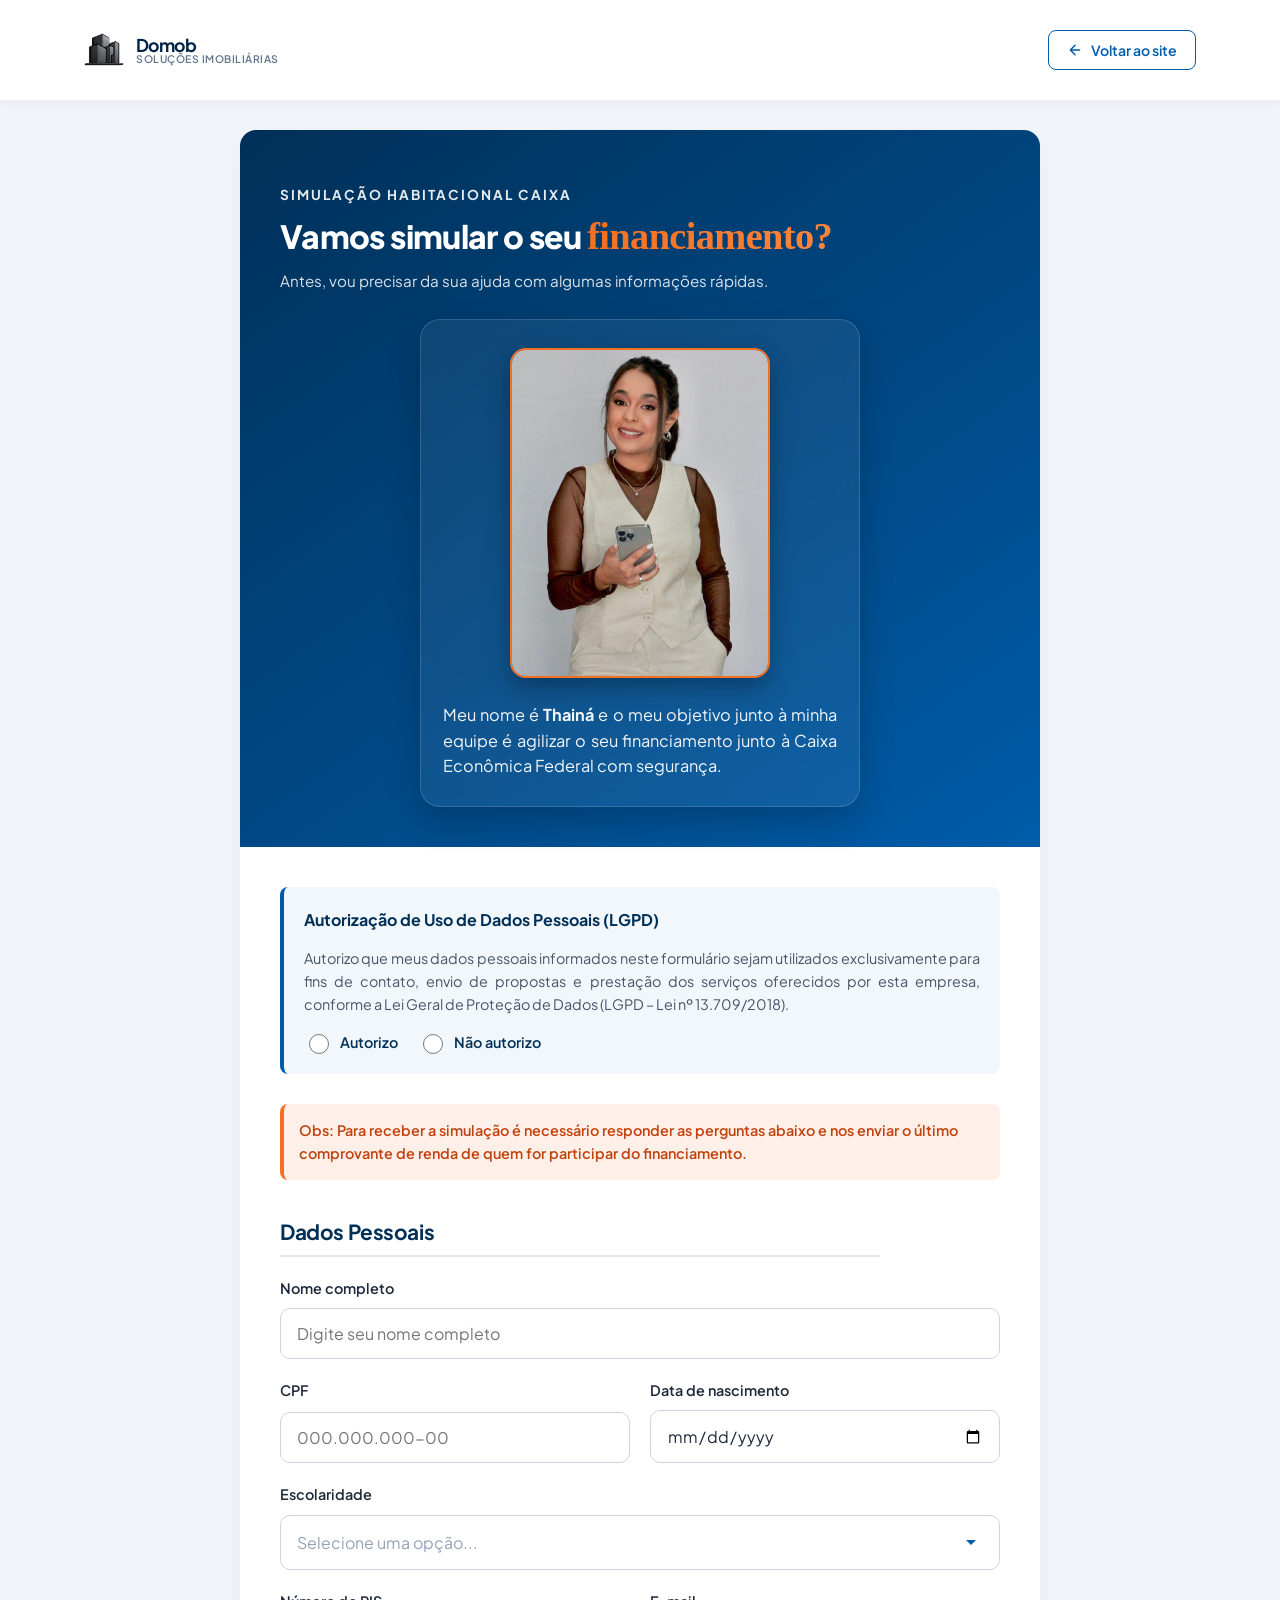
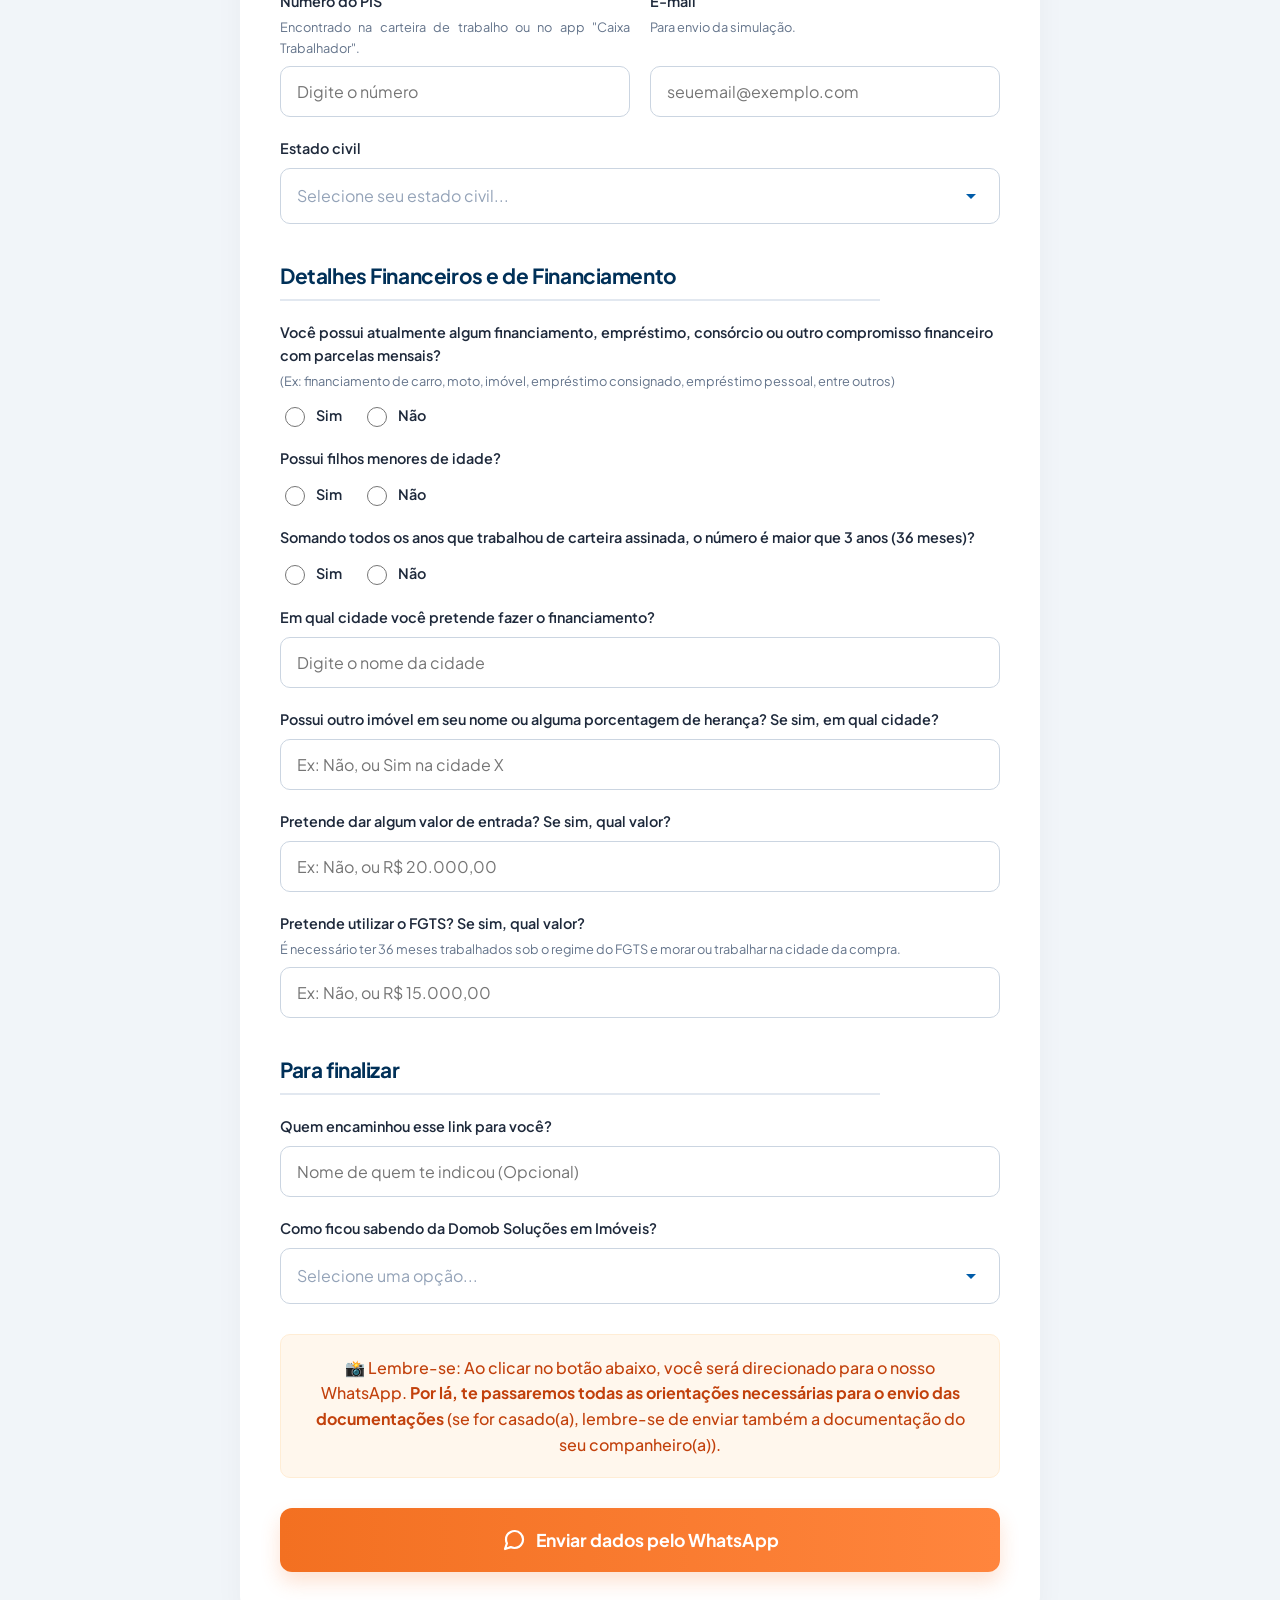
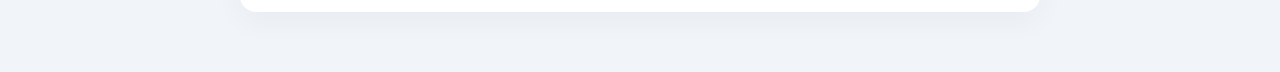
<file: TesteSiteDomob/PaginaSimulacao/simulacao.html>
<!doctype html>
<html lang="pt-BR">

<head>
    <meta charset="UTF-8" />
    <meta name="viewport" content="width=device-width, initial-scale=1.0" />
    <meta name="description" content="Formulário de Simulação - Domob Soluções Imobiliárias." />
    <title>Simulação de Financiamento | Domob</title>

    <!-- Ícone da Aba (Favicon) -->
    <link rel="icon" type="image/png" href="../imagens/LogoSemMouse.png?v=3" />
    <link rel="shortcut icon" type="image/png" href="../imagens/LogoSemMouse.png?v=3" />
    <link rel="apple-touch-icon" href="../imagens/LogoSemMouse.png?v=3" />

    <!-- Fontes do Google -->
    <link rel="preconnect" href="https://fonts.googleapis.com">
    <link rel="preconnect" href="https://fonts.gstatic.com" crossorigin>
    <link href="https://fonts.googleapis.com/css2?family=Plus+Jakarta+Sans:wght@300;400;500;600;700;800&display=swap"
        rel="stylesheet">

    <!-- CSS (style2.css volta uma pasta, simulacao.css fica na mesma) -->
    <link rel="stylesheet" href="../style2.css" />
    <link rel="stylesheet" href="./simulacao.css" />
</head>

<body>
    <!-- Barra de Progresso do Scroll -->
    <div class="progresso-rolagem" aria-hidden="true"></div>

    <!-- Cabeçalho -->
    <header class="cabecalho-site">
        <div class="conteiner navegacao">
            <a href="../index.html" class="marca" aria-label="Voltar para a página inicial">
                <div class="area-logo">
                    <div class="logo-wrapper">
                        <!-- Imagens voltam uma pasta -->
                        <img src="../imagens/LogoSemMouse.png" class="logo-imagem logo-sem-mouse" alt="Logo Domob">
                        <img src="../imagens/LogoComMouse.png" class="logo-imagem logo-com-mouse"
                            alt="Logo Domob Ativa">
                    </div>
                    <span class="texto-logo">Domob <small>Soluções Imobiliárias</small></span>
                </div>
            </a>

            <!-- Navegação Garantida no Mobile -->
            <nav class="links-navegacao-simulacao">
                <a href="../index.html" class="botao-destaque-nav">
                    <svg width="16" height="16" viewBox="0 0 24 24" fill="none" stroke="currentColor" stroke-width="2.2"
                        stroke-linecap="round" stroke-linejoin="round">
                        <path d="M19 12H5M12 19l-7-7 7-7" />
                    </svg>
                    <span>Voltar ao site</span>
                </a>
            </nav>
        </div>
    </header>

    <main>
        <section class="secao-formulario">
            <div class="conteiner">
                <div class="conteiner-formulario">

                    <!-- Topo do Formulário Reorganizado -->
                    <div class="cabecalho-form">
                        <p class="subtitulo-form">Simulação Habitacional Caixa</p>
                        <h1>Vamos simular o seu <span>financiamento?</span></h1>
                        <p class="aviso-rapido">Antes, vou precisar da sua ajuda com algumas informações rápidas.</p>

                        <!-- Perfil da Atendente -->
                        <div class="perfil-destaque">
                            <div class="moldura-foto">
                                <!-- Imagem volta uma pasta -->
                                <img src="../imagens/ThainaFormulario.jpeg" alt="Thainá - Domob Imóveis"
                                    class="foto-thaina">
                            </div>

                            <p class="mensagem-apresentacao-nova">
                                Meu nome é <strong>Thainá</strong> e o meu objetivo junto à minha equipe é agilizar o
                                seu financiamento junto à Caixa Econômica Federal com segurança.
                            </p>
                        </div>
                    </div>

                    <form id="form-simulacao" class="corpo-form" autocomplete="off">

                        <!-- Autorização LGPD -->
                        <div class="alerta-lgpd">
                            <strong>Autorização de Uso de Dados Pessoais (LGPD)</strong>
                            <p>Autorizo que meus dados pessoais informados neste formulário sejam utilizados
                                exclusivamente para fins de contato, envio de propostas e prestação dos serviços
                                oferecidos por esta empresa, conforme a Lei Geral de Proteção de Dados (LGPD – Lei nº
                                13.709/2018).</p>

                            <div class="grupo-radio">
                                <label>
                                    <input type="radio" name="lgpd" value="Autorizo" required>
                                    Autorizo
                                </label>
                                <label>
                                    <input type="radio" name="lgpd" value="Nao Autorizo">
                                    Não autorizo
                                </label>
                            </div>
                        </div>

                        <div class="obs-importante">
                            Obs: Para receber a simulação é necessário responder as perguntas abaixo e nos enviar o
                            último comprovante de renda de quem for participar do financiamento.
                        </div>

                        <h2 class="titulo-sessao">Dados Pessoais</h2>

                        <div class="grade-campos">
                            <div class="campo-form campo-largo">
                                <label for="nome">Nome completo</label>
                                <input type="text" id="nome" name="nome" required placeholder="Digite seu nome completo"
                                    autocomplete="off">
                            </div>

                            <div class="campo-form">
                                <label for="cpf">CPF</label>
                                <input type="text" id="cpf" name="cpf" required placeholder="000.000.000-00"
                                    autocomplete="off">
                            </div>

                            <div class="campo-form">
                                <label for="nascimento">Data de nascimento</label>
                                <input type="date" id="nascimento" name="nascimento" required autocomplete="off">
                            </div>

                            <div class="campo-form campo-largo">
                                <label for="escolaridade">Escolaridade</label>
                                <select id="escolaridade" name="escolaridade" required autocomplete="off">
                                    <option value="" disabled selected>Selecione uma opção...</option>
                                    <option value="Até 4ª série incompleta do ensino fundamental">Até 4ª série
                                        incompleta do ensino fundamental</option>
                                    <option value="Com 4ª série completa do ensino fundamental">Com 4ª série completa do
                                        ensino fundamental</option>
                                    <option value="Da 5ª a 8ª série incompleta do ensino fundamental">Da 5ª a 8ª série
                                        incompleta do ensino fundamental</option>
                                    <option value="Ensino fundamental completo">Ensino fundamental completo</option>
                                    <option value="Ensino médio incompleto">Ensino médio incompleto</option>
                                    <option value="Ensino médio completo">Ensino médio completo</option>
                                    <option value="Superior incompleto">Superior incompleto</option>
                                    <option value="Superior completo">Superior completo</option>
                                    <option value="Especialização/Pós Graduação">Especialização/Pós Graduação</option>
                                    <option value="Mestrado">Mestrado</option>
                                    <option value="Doutorado">Doutorado</option>
                                </select>
                            </div>

                            <div class="campo-form">
                                <label for="pis">Número do PIS</label>
                                <p class="dica-campo">Encontrado na carteira de trabalho ou no app "Caixa Trabalhador".
                                </p>
                                <input type="text" id="pis" name="pis" required placeholder="Digite o número"
                                    autocomplete="off">
                            </div>

                            <div class="campo-form">
                                <label for="email">E-mail</label>
                                <p class="dica-campo">Para envio da simulação.</p>
                                <input type="email" id="email" name="email" required placeholder="seuemail@exemplo.com"
                                    autocomplete="off">
                            </div>

                            <div class="campo-form campo-largo">
                                <label for="estado_civil">Estado civil</label>
                                <select id="estado_civil" name="estado_civil" required onchange="verificarCompanheiro()"
                                    autocomplete="off">
                                    <option value="" disabled selected>Selecione seu estado civil...</option>
                                    <option value="solteiro(a)">Solteiro(a)</option>
                                    <option value="casado(a)">Casado(a)</option>
                                    <option value="união estável">União estável</option>
                                    <option value="divorciado(a)">Divorciado(a)</option>
                                    <option value="viúvo(a)">Viúvo(a)</option>
                                </select>
                            </div>
                        </div>

                        <!-- Sessão Oculta do Companheiro -->
                        <div id="sessao-companheiro">
                            <h2 class="titulo-sessao titulo-sem-margem">Dados do Companheiro(a)</h2>
                            <div class="grade-campos">
                                <div class="campo-form">
                                    <label for="cpf_comp">CPF do companheiro(a)</label>
                                    <input type="text" id="cpf_comp" name="cpf_comp" placeholder="000.000.000-00"
                                        autocomplete="off">
                                </div>

                                <div class="campo-form">
                                    <label for="nascimento_comp">Data de nascimento</label>
                                    <input type="date" id="nascimento_comp" name="nascimento_comp" autocomplete="off">
                                </div>

                                <div class="campo-form campo-largo">
                                    <label for="email_comp">E-mail do companheiro(a)</label>
                                    <input type="email" id="email_comp" name="email_comp"
                                        placeholder="email@exemplo.com" autocomplete="off">
                                </div>

                                <div class="campo-form campo-largo">
                                    <label for="escolaridade_comp">Escolaridade do companheiro(a)</label>
                                    <select id="escolaridade_comp" name="escolaridade_comp" autocomplete="off">
                                        <option value="" disabled selected>Selecione uma opção...</option>
                                        <option value="Até 4ª série incompleta do ensino fundamental">Até 4ª série
                                            incompleta do ensino fundamental</option>
                                        <option value="Com 4ª série completa do ensino fundamental">Com 4ª série
                                            completa do ensino fundamental</option>
                                        <option value="Da 5ª a 8ª série incompleta do ensino fundamental">Da 5ª a 8ª
                                            série incompleta do ensino fundamental</option>
                                        <option value="Ensino fundamental completo">Ensino fundamental completo</option>
                                        <option value="Ensino médio incompleto">Ensino médio incompleto</option>
                                        <option value="Ensino médio completo">Ensino médio completo</option>
                                        <option value="Superior incompleto">Superior incompleto</option>
                                        <option value="Superior completo">Superior completo</option>
                                        <option value="Especialização/Pós Graduação">Especialização/Pós Graduação
                                        </option>
                                        <option value="Mestrado">Mestrado</option>
                                        <option value="Doutorado">Doutorado</option>
                                    </select>
                                </div>

                                <div class="campo-form campo-largo">
                                    <label for="pis_comp">Número do PIS do companheiro(a)</label>
                                    <p class="dica-campo">Encontrado na carteira de trabalho ou no app "Caixa
                                        Trabalhador".</p>
                                    <input type="text" id="pis_comp" name="pis_comp" placeholder="Digite o número"
                                        autocomplete="off">
                                </div>
                            </div>
                        </div>

                        <h2 class="titulo-sessao">Detalhes Financeiros e de Financiamento</h2>
                        <div class="grade-campos">

                            <div class="campo-form campo-largo">
                                <label>Você possui atualmente algum financiamento, empréstimo, consórcio ou outro
                                    compromisso financeiro com parcelas mensais?</label>
                                <p class="dica-campo">(Ex: financiamento de carro, moto, imóvel, empréstimo consignado,
                                    empréstimo pessoal, entre outros)</p>
                                <div class="grupo-radio espaco-radio">
                                    <label><input type="radio" name="possui_emprestimo" value="Sim" required>
                                        Sim</label>
                                    <label><input type="radio" name="possui_emprestimo" value="Não"> Não</label>
                                </div>
                            </div>

                            <div class="campo-form campo-largo">
                                <label>Possui filhos menores de idade?</label>
                                <div class="grupo-radio espaco-radio">
                                    <label><input type="radio" name="filhos" value="Sim" required> Sim</label>
                                    <label><input type="radio" name="filhos" value="Não"> Não</label>
                                </div>
                            </div>

                            <div class="campo-form campo-largo">
                                <label>Somando todos os anos que trabalhou de carteira assinada, o número é maior que 3
                                    anos (36 meses)?</label>
                                <div class="grupo-radio espaco-radio">
                                    <label><input type="radio" name="tempo_trabalho" value="Sim" required> Sim</label>
                                    <label><input type="radio" name="tempo_trabalho" value="Não"> Não</label>
                                </div>
                            </div>

                            <div class="campo-form campo-largo">
                                <label for="cidade">Em qual cidade você pretende fazer o financiamento?</label>
                                <input type="text" id="cidade" name="cidade" required
                                    placeholder="Digite o nome da cidade" autocomplete="off">
                            </div>

                            <div class="campo-form campo-largo">
                                <label for="outro_imovel">Possui outro imóvel em seu nome ou alguma porcentagem de
                                    herança? Se sim, em qual cidade?</label>
                                <input type="text" id="outro_imovel" name="outro_imovel" required
                                    placeholder="Ex: Não, ou Sim na cidade X" autocomplete="off">
                            </div>

                            <div class="campo-form campo-largo">
                                <label for="entrada">Pretende dar algum valor de entrada? Se sim, qual valor?</label>
                                <input type="text" id="entrada" name="entrada" required
                                    placeholder="Ex: Não, ou R$ 20.000,00" autocomplete="off">
                            </div>

                            <div class="campo-form campo-largo">
                                <label for="fgts">Pretende utilizar o FGTS? Se sim, qual valor?</label>
                                <p class="dica-campo">É necessário ter 36 meses trabalhados sob o regime do FGTS e morar
                                    ou trabalhar na cidade da compra.</p>
                                <input type="text" id="fgts" name="fgts" required placeholder="Ex: Não, ou R$ 15.000,00"
                                    autocomplete="off">
                            </div>
                        </div>

                        <h2 class="titulo-sessao">Para finalizar</h2>
                        <div class="grade-campos">
                            <div class="campo-form campo-largo">
                                <label for="encaminhou">Quem encaminhou esse link para você?</label>
                                <input type="text" id="encaminhou" name="encaminhou"
                                    placeholder="Nome de quem te indicou (Opcional)" autocomplete="off">
                            </div>

                            <div class="campo-form campo-largo">
                                <label for="como_conheceu">Como ficou sabendo da Domob Soluções em Imóveis?</label>
                                <select id="como_conheceu" name="como_conheceu" required autocomplete="off">
                                    <option value="" disabled selected>Selecione uma opção...</option>
                                    <option value="Pelo site da Domob">Pelo Site da Domob</option>
                                    <option value="Redes Sociais">Redes Sociais (Instagram, Facebook)</option>
                                    <option value="Corretor de Imóveis">Corretor de Imóveis</option>
                                    <option value="Arquiteto/Engenheiro">Arquiteto/Engenheiro</option>
                                    <option value="Amigos">Amigos/Indicação</option>
                                    <option value="Outro">Outro</option>
                                </select>
                            </div>
                        </div>

                        <div class="area-aviso">
                            📸 Lembre-se: Ao clicar no botão abaixo, você será direcionado para o nosso WhatsApp.
                            <strong>Por lá, te passaremos todas as orientações necessárias para o envio das
                                documentações</strong> (se for casado(a), lembre-se de enviar também a documentação do
                            seu companheiro(a)).
                        </div>

                        <button type="submit" class="botao botao-primario pulso-animado botao-enviar-zap">
                            <svg width="24" height="24" viewBox="0 0 24 24" fill="none" stroke="currentColor"
                                stroke-width="2.2" stroke-linecap="round" stroke-linejoin="round">
                                <path
                                    d="M21 11.5a8.38 8.38 0 0 1-.9 3.8 8.5 8.5 0 0 1-7.6 4.7 8.38 8.38 0 0 1-3.8-.9L3 21l1.9-5.7a8.38 8.38 0 0 1-.9-3.8 8.5 8.5 0 0 1 4.7-7.6 8.38 8.38 0 0 1 3.8-.9h.5a8.48 8.48 0 0 1 8 8v.5z" />
                            </svg>
                            Enviar dados pelo WhatsApp
                        </button>
                    </form>
                </div>
            </div>
        </section>
    </main>

    <!-- Script Externo (simulacao.js fica na mesma pasta) -->
    <script src="./simulacao.js"></script>
</body>

</html>
</file>
<file: TesteSiteDomob/style2.css>
/* Paleta de Cores de Alta Fidelidade */
:root {
    --azul-caixa: #005CA9;
    --azul-profundo: #003058;
    --laranja-caixa: #F37021;
    --laranja-brilhante: #FF853D;
    --cinza-marca: #2A2C2E;
    --cinza-medio: #64748B;
    --cinza-claro: #F1F5F9;

    --texto-principal: #1E293B;
    --texto-suave: #475569;
    --branco-puro: #FFFFFF;
    --linha-divisoria: #E2E8F0;

    --gradiente-fundo: linear-gradient(135deg, #F8FAFC 0%, #FFFFFF 100%);
    --gradiente-jornada: linear-gradient(145deg, var(--azul-profundo) 0%, var(--azul-caixa) 100%);
    --gradiente-laranja: linear-gradient(90deg, var(--laranja-caixa) 0%, var(--laranja-brilhante) 100%);
    --gradiente-laranja-hover: linear-gradient(90deg, #D8560F 0%, var(--laranja-caixa) 100%);

    --borda-raio: 16px;
    --sombra-cartao: 0 10px 30px rgba(15, 23, 42, 0.04);
    --sombra-cartao-hover: 0 20px 40px rgba(15, 23, 42, 0.08);
    --transicao-suave: all 0.4s cubic-bezier(0.25, 1, 0.5, 1);
}

* {
    box-sizing: border-box;
}

html {
    scroll-behavior: smooth;
}

body {
    margin: 0;
    overflow-x: hidden;
    color: var(--texto-principal);
    font-family: 'Plus Jakarta Sans', sans-serif;
    line-height: 1.6;
    background-color: var(--branco-puro);
}

a {
    color: inherit;
    text-decoration: none;
}

button {
    font: inherit;
}

.conteiner {
    width: 100%;
    max-width: 1160px;
    margin: 0 auto;
    padding: 0 24px;
}

p {
    text-align: justify;
}

h1,
h2,
h3,
h4,
h5,
h6 {
    text-align: left !important;
}


h1,
h2,
h3 {
    margin-top: 0;
}

h1,
h2,
h3 {
    letter-spacing: -0.02em;
    line-height: 1.2;
}

/* Barra de Progresso de Leitura */
.progresso-rolagem {
    position: fixed;
    top: 0;
    left: 0;
    z-index: 1001;
    width: var(--progress, 0%);
    height: 4px;
    background: var(--gradiente-laranja);
    box-shadow: 0 0 10px rgba(243, 112, 33, 0.5);
    opacity: 0;
    transition: opacity 0.2s ease;
}

/* --- Cabeçalho --- */
.cabecalho-site {
    position: sticky;
    top: 0;
    z-index: 20;
    background: rgba(255, 255, 255, 0.85);
    backdrop-filter: blur(16px);
    border-bottom: 1px solid rgba(226, 232, 240, 0.5);
    transition: var(--transicao-suave);
}

.cabecalho-site.rolado {
    background: rgba(255, 255, 255, 0.98);
    box-shadow: 0 4px 20px rgba(0, 0, 0, 0.05);
}

.navegacao {
    min-height: 100px;
    display: flex;
    align-items: center;
    justify-content: space-between;
    transition: var(--transicao-suave);
}

.cabecalho-site.rolado .navegacao {
    min-height: 75px;
}

/* Logo Dinâmica */
.area-logo {
    display: flex;
    align-items: center;
    gap: 12px;
}

.logo-wrapper {
    position: relative;
    width: 36px;
    height: 36px;
    display: inline-block;
    flex-shrink: 0;
    transition: var(--transicao-suave);
}

.cabecalho-site.rolado .logo-wrapper {
    width: 30px;
    height: 30px;
}

.logo-imagem {
    position: absolute;
    top: 0;
    left: 0;
    width: 100%;
    height: 100%;
    object-fit: contain;
    transition: var(--transicao-suave);
}

.logo-com-mouse {
    opacity: 0;
    transform: scale(0.9) rotate(-5deg);
}

.marca:hover .logo-sem-mouse {
    opacity: 0;
    transform: scale(0.9) rotate(5deg);
}

.marca:hover .logo-com-mouse {
    opacity: 1;
    transform: scale(1.05) rotate(0deg);
}

.texto-logo {
    font-weight: 800;
    font-size: 1.5rem;
    color: var(--azul-profundo);
    letter-spacing: -0.03em;
    transition: var(--transicao-suave);
}

.cabecalho-site.rolado .texto-logo {
    font-size: 1.3rem;
}

.texto-logo small {
    display: block;
    font-size: 0.58rem;
    color: var(--cinza-medio);
    letter-spacing: 0.08em;
    text-transform: uppercase;
    margin-top: -3px;
    white-space: nowrap;
}

/* Estrutura Centralizada do Menu - Otimizada para 1160px */
.links-navegacao {
    display: flex;
    align-items: center;
    justify-content: space-between;
    flex: 1;
    margin-left: 30px;
    gap: 20px;
}

.links-centro {
    display: flex;
    align-items: center;
    gap: 12px;
}

.link-menu {
    color: var(--texto-suave);
    font-weight: 600;
    font-size: 0.95rem;
    padding: 8px 12px;
    border-radius: 8px;
    transition: var(--transicao-suave);
    white-space: nowrap;
}

.link-menu:hover {
    color: var(--azul-caixa);
    background: rgba(0, 92, 169, 0.05);
}

/* Grupo Direito (Redes Sociais + WhatsApp) */
.grupo-direito {
    display: flex;
    align-items: center;
    gap: 16px;
}

.redes-sociais-topo {
    display: flex;
    align-items: center;
    gap: 8px;
}

.redes-sociais-topo a {
    display: flex;
    align-items: center;
    justify-content: center;
    width: 36px;
    height: 36px;
    border-radius: 50%;
    background: rgba(0, 92, 169, 0.06);
    color: var(--azul-caixa);
    transition: var(--transicao-suave);
}

.redes-sociais-topo a:hover {
    background: var(--azul-caixa);
    color: var(--branco-puro);
    transform: translateY(-2px);
}

.botao-destaque-nav {
    display: inline-flex;
    align-items: center;
    justify-content: center;
    gap: 8px;
    padding: 10px 18px;
    color: var(--azul-caixa);
    border: 2px solid var(--azul-caixa);
    border-radius: 10px;
    font-weight: 700;
    font-size: 0.9rem;
    transition: var(--transicao-suave);
    white-space: nowrap;
}

.botao-destaque-nav:hover {
    background: var(--azul-caixa);
    color: var(--branco-puro);
    box-shadow: 0 8px 20px rgba(0, 92, 169, 0.2);
    transform: translateY(-2px);
}

.divisor-mobile {
    display: none !important;
}

.alternar-menu {
    display: none;
}

/* --- Destaque Principal (Hero) --- */
.destaque-principal {
    position: relative;
    /* REDUZIDO AINDA MAIS O ESPAÇAMENTO DO TOPO PARA 15px: */
    padding: 15px 0 90px;
    background: var(--gradiente-fundo);
    overflow: hidden;
}

.ambiente-destaque {
    position: absolute;
    inset: 0;
    pointer-events: none;
}

.esfera-ambiente {
    position: absolute;
    border-radius: 50%;
    filter: blur(60px);
    opacity: 0.4;
    will-change: transform;
}

.esfera-ambiente.um {
    top: -10%;
    right: -5%;
    width: 400px;
    height: 400px;
    background: rgba(0, 92, 169, 0.15);
}

.esfera-ambiente.dois {
    bottom: -15%;
    left: -10%;
    width: 350px;
    height: 350px;
    background: rgba(243, 112, 33, 0.1);
}

.grade-destaque {
    position: relative;
    display: grid;
    grid-template-columns: 1.1fr 0.9fr;
    align-items: center;
    gap: 50px;
}

p.etiqueta-topo {
    text-align: left !important;
}

.etiqueta-topo {
    display: inline-flex;
    align-items: center;
    gap: 12px;
    margin-bottom: 20px;
    color: var(--azul-caixa);
    font-weight: 800;
    font-size: 0.85rem;
    text-transform: uppercase;
    letter-spacing: 0.15em;
}

.etiqueta-topo::before {
    content: "";
    width: 30px;
    height: 3px;
    background: var(--gradiente-laranja);
    border-radius: 2px;
}

.etiqueta-topo.clara {
    color: rgba(255, 255, 255, 0.9);
}

h1 {
    color: var(--azul-profundo);
    font-size: clamp(2.5rem, 4.5vw, 3.8rem);
    font-weight: 800;
    margin-bottom: 24px;
}

h1 span {
    background: var(--gradiente-laranja);
    -webkit-background-clip: text;
    background-clip: text;
    -webkit-text-fill-color: transparent;
    font-family: 'Dancing Script', cursive;
    font-size: 1.2em;
    font-weight: 700;
    padding-right: 5px;
}

.texto-destaque p {
    color: var(--texto-suave);
    font-size: 1.15rem;
    max-width: 500px;
    margin-bottom: 40px;
}

/* Botões Globais */
.acoes-destaque {
    display: flex;
    flex-wrap: wrap;
    gap: 16px;
}

.botao {
    display: inline-flex;
    align-items: center;
    justify-content: center;
    gap: 10px;
    min-height: 56px;
    padding: 0 32px;
    border-radius: 12px;
    font-weight: 700;
    font-size: 1rem;
    transition: var(--transicao-suave);
    border: none;
    cursor: pointer;
}

.botao-primario {
    background: var(--gradiente-laranja);
    color: var(--branco-puro);
    box-shadow: 0 10px 20px rgba(243, 112, 33, 0.2);
}

.botao-primario:hover {
    background: var(--gradiente-laranja-hover);
    transform: translateY(-4px);
    box-shadow: 0 15px 25px rgba(243, 112, 33, 0.35);
}

.botao-secundario {
    background: var(--branco-puro);
    color: var(--azul-profundo);
    border: 1px solid var(--linha-divisoria);
}

.botao-secundario:hover {
    border-color: var(--azul-caixa);
    transform: translateY(-4px);
    box-shadow: var(--sombra-cartao);
}

.linha-confianca {
    display: flex;
    align-items: center;
    gap: 10px;
    margin-top: 30px;
    font-weight: 600;
    font-size: 0.9rem;
    color: var(--texto-suave);
}

.linha-confianca svg {
    color: var(--laranja-caixa);
}

/* Imagens e Flutuantes */
.englobador-imagem-destaque {
    position: relative;
    width: 100%;
}

.imagem-destaque {
    position: relative;
    width: 100%;
    aspect-ratio: 4/4.5;
}

.foto-destaque {
    position: absolute;
    inset: 0;
    border-radius: var(--borda-raio);
    background: linear-gradient(rgba(0, 48, 88, 0.1), rgba(0, 48, 88, 0.5)), url("../imagens/ImagemBanner.jpeg") center/cover no-repeat;
    box-shadow: 0 25px 50px rgba(0, 48, 88, 0.15);
    display: flex;
    align-items: flex-end;
    padding: 24px;
}

.rotulo-foto {
    background: rgba(255, 255, 255, 0.9);
    color: var(--azul-profundo);
    padding: 8px 16px;
    border-radius: 8px;
    font-weight: 700;
    font-size: 0.8rem;
    text-transform: uppercase;
}

@keyframes flutuar {
    0% {
        transform: translateY(0);
    }

    50% {
        transform: translateY(-12px);
    }

    100% {
        transform: translateY(0);
    }
}

.cartao-flutuante {
    animation: flutuar 5s ease-in-out infinite;
}

.nota-destaque {
    position: absolute;
    bottom: -30px;
    left: -30px;
    display: flex;
    align-items: center;
    gap: 16px;
    padding: 24px;
    background: var(--branco-puro);
    border-radius: 14px;
    box-shadow: var(--sombra-cartao-hover);
    border-left: 5px solid var(--azul-caixa);
}

.icone-nota {
    display: flex;
    align-items: center;
    justify-content: center;
    width: 48px;
    height: 48px;
    background: var(--azul-caixa);
    color: var(--branco-puro);
    border-radius: 50%;
    flex-shrink: 0;
}

.textos-nota {
    display: flex;
    flex-direction: column;
}

.nota-destaque strong {
    color: var(--azul-profundo);
    font-size: 1rem;
    line-height: 1.3;
}

.nota-destaque span {
    color: var(--texto-suave);
    font-size: 0.85rem;
    line-height: 1.3;
}

/* --- Pilares (Sem animação e formato mais plano) --- */
.secao-solucoes {
    padding: 100px 0;
    background: var(--cinza-claro);
    position: relative;
}

.topo-secao {
    display: flex;
    align-items: flex-end;
    justify-content: space-between;
    gap: 40px;
    margin-bottom: 60px;
}

h2 {
    font-size: clamp(2rem, 4vw, 3rem);
    color: var(--azul-profundo);
    max-width: 600px;
}

.introducao-secao {
    max-width: 420px;
    color: var(--texto-suave);
    font-size: 1.1rem;
}

.grade-pilares {
    display: grid;
    grid-template-columns: repeat(4, 1fr);
    gap: 32px;
}

.item-pilar {
    display: flex;
    flex-direction: column;
    gap: 16px;
}

.icone-pilar {
    display: inline-flex;
    align-items: center;
    justify-content: center;
    width: 50px;
    height: 50px;
    background: rgba(0, 92, 169, 0.08);
    color: var(--azul-caixa);
    border-radius: 12px;
}

.item-pilar h3 {
    font-size: 1.25rem;
    color: var(--azul-profundo);
    margin-bottom: 8px;
}

.item-pilar p {
    color: var(--texto-suave);
    font-size: 0.95rem;
}

/* --- Jornada --- */
.secao-jornada {
    padding: 120px 0;
    background: var(--gradiente-jornada);
    color: var(--branco-puro);
}

.secao-jornada h2 {
    color: var(--branco-puro);
}

.secao-jornada p {
    color: rgba(255, 255, 255, 0.8);
}

.grade-jornada {
    display: grid;
    grid-template-columns: 1fr 1.1fr;
    align-items: center;
    gap: 80px;
}

.englobador-foto-jornada {
    position: relative;
    width: 100%;
    aspect-ratio: 4/5;
}

.foto-jornada {
    background-image: url('../imagens/ThainaPensando.jpeg');
    background-size: cover;
    background-position: center;
    border-radius: 16px;
    width: 100%;
    min-height: 400px;
}

.foto-jornada img {
    width: 100%;
    height: 100%;
    object-fit: cover;
    border-radius: 16px;
    display: block;
}

.selo-jornada {
    position: absolute;
    right: 0;
    bottom: 50px;
    background: var(--branco-puro);
    color: var(--texto-suave);
    padding: 24px;
    border-radius: 14px;
    width: 220px;
    box-shadow: 0 20px 40px rgba(0, 0, 0, 0.4);
    border-left: 5px solid var(--laranja-caixa);
}

.selo-jornada b {
    display: block;
    font-size: 1.2rem;
    color: var(--azul-profundo);
    margin-bottom: 5px;
}

.passos {
    margin-top: 50px;
    display: flex;
    flex-direction: column;
    gap: 30px;
}

.passo {
    display: grid;
    grid-template-columns: 55px 1fr;
    gap: 24px;
    position: relative;
}

.passo:not(:last-child)::after {
    content: "";
    position: absolute;
    top: 55px;
    left: 27px;
    width: 2px;
    height: calc(100% - 25px);
    background: rgba(255, 255, 255, 0.2);
}

.numero-passo {
    display: flex;
    align-items: center;
    justify-content: center;
    width: 55px;
    height: 55px;
    border-radius: 50%;
    background: rgba(255, 255, 255, 0.1);
    color: var(--laranja-caixa);
    font-size: 1.1rem;
    font-weight: 800;
    border: 2px solid rgba(255, 255, 255, 0.2);
    transition: var(--transicao-suave);
}

.passo:hover .numero-passo {
    background: var(--gradiente-laranja);
    color: var(--branco-puro);
    border-color: transparent;
    transform: scale(1.1);
}

.passo h3 {
    color: var(--branco-puro);
    font-size: 1.2rem;
    margin-bottom: 8px;
}


/* --- Serviços (Com animação de Hover) --- */
.secao-servicos {
    padding: 100px 0;
    background: var(--branco-puro);
    position: relative;
}

.grade-servicos {
    display: grid;
    grid-template-columns: repeat(3, 1fr);
    gap: 24px;
}

a.cartao-solucao {
    display: block;
    cursor: pointer;
    text-decoration: none;
    color: inherit;
    background: var(--cinza-claro);
    padding: 40px 24px;
    border-radius: var(--borda-raio);
    border: 1px solid rgba(0, 92, 169, 0.08);
    box-shadow: var(--sombra-cartao);
    transition: var(--transicao-suave);
    position: relative;
    overflow: hidden;
    z-index: 1;
}

a.cartao-solucao::before {
    content: "";
    position: absolute;
    top: 0;
    left: 0;
    right: 0;
    height: 4px;
    background: var(--gradiente-laranja);
    transform: scaleX(0);
    transform-origin: left;
    transition: var(--transicao-suave);
}

a.cartao-solucao:hover {
    transform: translateY(-10px) scale(1.02);
    box-shadow: var(--sombra-cartao-hover);
    background: var(--branco-puro);
}

a.cartao-solucao:hover::before {
    transform: scaleX(1);
}

.icone-cartao {
    display: inline-flex;
    align-items: center;
    justify-content: center;
    width: 55px;
    height: 55px;
    background: rgba(0, 92, 169, 0.08);
    color: var(--azul-caixa);
    border-radius: 12px;
    margin-bottom: 24px;
    transition: var(--transicao-suave);
}

a.cartao-solucao:hover .icone-cartao {
    background: var(--azul-caixa);
    color: var(--branco-puro);
    transform: rotate(10deg);
}

a.cartao-solucao h3 {
    font-size: 1.25rem;
    color: var(--azul-profundo);
    margin-bottom: 12px;
}

/* --- Faixa CTA --- */
.faixa-contato {
    background: var(--gradiente-laranja);
    padding: 80px 0;
    position: relative;
    overflow: hidden;
}

.faixa-contato::before {
    content: "";
    position: absolute;
    top: -50%;
    right: 10%;
    width: 400px;
    height: 400px;
    background: radial-gradient(circle, rgba(255, 255, 255, 0.2) 0%, transparent 70%);
}

.faixa-contato-interna {
    display: flex;
    align-items: center;
    justify-content: space-between;
    gap: 40px;
    position: relative;
    z-index: 2;
}

.faixa-contato h2 {
    color: var(--branco-puro);
}

.botao-inverso {
    background: var(--branco-puro);
    color: var(--laranja-caixa);
    border: none;
}

.botao-inverso:hover {
    background: var(--cinza-claro);
    transform: translateY(-4px);
    box-shadow: 0 15px 30px rgba(0, 0, 0, 0.15);
}

@keyframes pulso {
    0% {
        box-shadow: 0 0 0 0 rgba(255, 255, 255, 0.4);
    }

    70% {
        box-shadow: 0 0 0 15px rgba(255, 255, 255, 0);
    }

    100% {
        box-shadow: 0 0 0 0 rgba(255, 255, 255, 0);
    }
}

.pulso-animado {
    animation: pulso 2.5s infinite;
}

/* --- Rodapé --- */
.rodape-site {
    background: #0B0F13;
    color: #94A3B8;
    padding: 80px 0 30px;
}

.grade-rodape {
    display: grid;
    grid-template-columns: 1.5fr 1fr 1fr 1.5fr;
    gap: 50px;
    border-bottom: 1px solid rgba(255, 255, 255, 0.1);
    padding-bottom: 50px;
}

.marca-rodape .texto-logo {
    color: var(--branco-puro);
}

.marca-rodape p {
    margin: 20px 0;
}

.redes-sociais {
    display: flex;
    gap: 15px;
}

.redes-sociais a {
    display: flex;
    align-items: center;
    justify-content: center;
    width: 40px;
    height: 40px;
    border-radius: 50%;
    background: rgba(255, 255, 255, 0.05);
    color: var(--branco-puro);
    transition: var(--transicao-suave);
}

.redes-sociais a:hover {
    background: var(--laranja-caixa);
    transform: translateY(-5px);
}

.titulo-rodape {
    color: var(--branco-puro);
    font-size: 1rem;
    margin-bottom: 25px;
}

.links-rodape,
.informacoes-rodape {
    display: flex;
    flex-direction: column;
    gap: 15px;
}

.links-rodape a:hover,
.informacoes-rodape a:hover {
    color: var(--laranja-caixa);
}

.espaco-mapa {
    background: rgba(255, 255, 255, 0.05);
    border: 1px solid rgba(255, 255, 255, 0.1);
    border-radius: 8px;
    height: 150px;
    overflow: hidden;
}

.espaco-mapa iframe {
    width: 100%;
    height: 100%;
    border: 0;
    display: block;
}

.rodape-inferior {
    display: flex;
    justify-content: space-between;
    padding-top: 30px;
    font-size: 0.85rem;
}

/* --- Animação de Revelação --- */
.revelar {
    opacity: 0;
    transform: translateY(30px);
    transition: opacity 0.8s ease, transform 0.8s cubic-bezier(0.25, 1, 0.5, 1);
}

.revelar.visivel {
    opacity: 1;
    transform: translateY(0);
}

[data-paralaxe] {
    transform: translate3d(0, var(--paralaxe-y, 0px), 0) rotate(var(--paralaxe-rotacao, 0deg));
}


/* =========================================================================
   SISTEMA ANTIESMAGAMENTO E RECONSTRUÇÃO MOBILE (CELULARES)
   ========================================================================= */

@media (max-width: 1100px) {
    .links-navegacao {
        margin-left: 20px;
        gap: 10px;
    }

    .links-centro {
        gap: 10px;
    }

    .link-menu {
        padding: 8px;
        font-size: 0.9rem;
    }

    .botao-destaque-nav {
        padding: 10px 16px;
        font-size: 0.9rem;
    }
}

@media (max-width: 992px) {
    .foto-jornada {
        inset: 0;
    }

    .grade-destaque,
    .grade-jornada {
        display: flex !important;
        flex-direction: column !important;
        width: 100%;
        gap: 50px !important;
    }

    .grade-pilares,
    .grade-servicos {
        grid-template-columns: repeat(2, 1fr) !important;
    }

    .englobador-imagem-destaque,
    .englobador-foto-jornada {
        width: 100% !important;
        max-width: 480px;
        margin: 0 auto;
    }

    .englobador-foto-jornada {
        order: -1;
    }

    .grade-rodape {
        grid-template-columns: repeat(2, 1fr);
    }
}

@media (max-width: 850px) {

    /* Controle do Menu Mobile (Esconde Desktop / Mostra Mobile) */
    .alternar-menu {
        display: flex;
        align-items: center;
        justify-content: center;
        width: 45px;
        height: 45px;
        border: none;
        background: var(--azul-caixa);
        color: var(--branco-puro);
        border-radius: 10px;
        font-size: 1.5rem;
        cursor: pointer;
    }

    .links-navegacao {
        position: absolute;
        top: 100%;
        left: 0;
        right: 0;
        margin: 0;
        background: rgba(255, 255, 255, 0.96) !important;
        backdrop-filter: blur(20px);
        flex-direction: column;
        padding: 30px 25px;
        box-shadow: 0 15px 30px rgba(0, 0, 0, 0.1);
        clip-path: polygon(0 0, 100% 0, 100% 0, 0 0);
        transition: clip-path 0.4s ease;
        border-bottom: 3px solid var(--azul-caixa);
    }

    .links-navegacao.aberto {
        clip-path: polygon(0 0, 100% 0, 100% 100%, 0 100%);
    }

    .links-centro {
        flex-direction: column;
        width: 100%;
        gap: 0;
    }

    .link-menu {
        width: 100%;
        text-align: center;
        font-size: 1.1rem;
        padding: 14px;
        white-space: normal;
    }

    .divisor-mobile {
        display: block !important;
        height: 1px;
        background: var(--linha-divisoria);
        width: 100%;
        margin: 20px 0;
    }

    .grupo-direito {
        flex-direction: column;
        width: 100%;
        gap: 20px;
    }

    .redes-sociais-topo {
        justify-content: center;
        width: 100%;
        gap: 15px;
    }

    .redes-sociais-topo a {
        width: 45px;
        height: 45px;
    }

    .botao-destaque-nav {
        width: 100%;
    }
}

@media (max-width: 768px) {

    /* Restante Ajustes Mobile */
    .destaque-principal {
        padding: 40px 0 70px;
        background: linear-gradient(180deg, rgba(0, 32, 64, 0.6) 0%, rgba(0, 20, 40, 0.75) 100%),
            url("imagens/BannerFundoCelular.jpeg") center/cover no-repeat !important;
    }

    .texto-destaque h1 {
        color: var(--branco-puro) !important;
        font-size: 2.2rem;
        text-shadow: 0 2px 8px rgba(0, 0, 0, 0.5);
    }

    .texto-destaque h1 span {
        background: linear-gradient(90deg, #FFA366 0%, #FF7A29 100%) !important;
        -webkit-background-clip: text !important;
        background-clip: text !important;
        -webkit-text-fill-color: transparent !important;
        text-shadow: none !important;
        display: inline-block;
    }

    .texto-destaque p {
        color: rgba(241, 245, 249, 0.95) !important;
        text-shadow: 0 2px 6px rgba(0, 0, 0, 0.6);
        font-weight: 500;
    }

    .texto-destaque .etiqueta-topo {
        color: var(--laranja-brilhante) !important;
        text-shadow: 0 2px 4px rgba(0, 0, 0, 0.5);
    }

    .texto-destaque .linha-confianca {
        color: rgba(241, 245, 249, 0.9) !important;
        text-shadow: 0 2px 4px rgba(0, 0, 0, 0.6);
        font-weight: 600;
    }

    .acoes-destaque {
        flex-direction: column;
    }

    .botao {
        width: 100%;
    }

    .englobador-imagem-destaque {
        margin-bottom: 40px;
        margin-top: 10px;
    }

    .nota-destaque,
    .selo-jornada {
        position: absolute;
        left: 0;
        right: 0;
        margin: 0 auto;
        width: 88%;
        max-width: 320px;
        padding: 16px;
        text-align: center;
        display: flex;
        align-items: center;
        justify-content: center;
    }

    .nota-destaque {
        bottom: -35px;
        flex-direction: row;
        text-align: left;
        gap: 12px;
        border-radius: 12px;
    }

    .selo-jornada {
        bottom: -40px;
        flex-direction: column;
        border-radius: 14px;
    }

    .icone-nota {
        width: 40px;
        height: 40px;
    }

    .nota-destaque strong {
        font-size: 0.95rem;
    }

    .nota-destaque span {
        font-size: 0.8rem;
    }

    .englobador-foto-jornada {
        margin-bottom: 40px;
    }

    .topo-secao {
        flex-direction: column;
        align-items: flex-start;
    }

    .faixa-contato-interna {
        flex-direction: column;
        text-align: center;
        align-items: center;
    }

    .grade-rodape {
        grid-template-columns: 1fr;
    }

    .rodape-inferior {
        flex-direction: column;
        gap: 20px;
        text-align: center;
    }
}

@media (max-width: 576px) {

    .grade-pilares,
    .grade-servicos {
        grid-template-columns: 1fr !important;
    }
}
</file>
<file: TesteSiteDomob/PaginaSimulacao/simulacao.css>
/* =========================================================================
   PROTEÇÃO DE CABEÇALHO E LOGO (Cores restauradas para o padrão do site)
   ========================================================================= */
.area-logo {
    display: flex !important;
    align-items: center !important;
    gap: 12px !important;
    text-decoration: none;
}

.logo-wrapper {
    position: relative;
    width: 40px;
    height: 40px;
}

.logo-imagem {
    height: 40px !important;
    width: auto !important;
    max-width: 100% !important;
    object-fit: contain;
}

.logo-com-mouse {
    position: absolute;
    top: 0;
    left: 0;
    opacity: 0;
    transition: opacity 0.3s ease;
}

.marca:hover .logo-com-mouse {
    opacity: 1;
}

.texto-logo {
    font-weight: 700;
    color: #002244;
    font-size: 1.1rem;
    line-height: 1.2;
}

.texto-logo small {
    display: block;
    font-size: 0.65rem;
    color: #64748b;
    font-weight: 600;
    text-transform: uppercase;
    letter-spacing: 0.5px;
}

.botao-destaque-nav {
    display: inline-flex;
    align-items: center;
    gap: 8px;
    background: #ffffff;
    color: #005ca9 !important;
    border: 1px solid #005ca9;
    padding: 8px 18px;
    border-radius: 8px;
    text-decoration: none;
    font-weight: 600;
    font-size: 0.88rem;
    transition: all 0.3s ease;
}

.botao-destaque-nav:hover {
    background: #005ca9;
    color: #ffffff !important;
}

/* =========================================================================
   ESTILOS ESPECÍFICOS E OTIMIZAÇÕES MOBILE DO FORMULÁRIO DE SIMULAÇÃO
   ========================================================================= */

.progresso-rolagem {
    position: fixed;
    top: 0;
    left: 0;
    z-index: 1002;
    height: 4px;
    width: 0%;
    background: var(--gradiente-laranja, linear-gradient(90deg, #f37021, #ff8c00));
    box-shadow: 0 0 10px rgba(243, 112, 33, 0.5);
    transition: opacity 0.2s ease, width 0.1s linear;
    opacity: 0;
}

.cabecalho-site {
    position: fixed !important;
    top: 0 !important;
    left: 0 !important;
    width: 100% !important;
    background: #ffffff !important;
    z-index: 1000 !important;
    box-shadow: 0 2px 10px rgba(0, 0, 0, 0.05);
    transition: all 0.3s ease;
}

.cabecalho-site.rolado {
    box-shadow: 0 4px 20px rgba(0, 0, 0, 0.1) !important;
}

.links-navegacao-simulacao {
    display: flex !important;
    align-items: center !important;
}

.secao-formulario {
    padding-top: 130px !important;
    padding-bottom: 60px;
    background: var(--cinza-claro, #f8fafc);
    min-height: 100vh;
}

.conteiner-formulario {
    background: var(--branco-puro, #ffffff);
    max-width: 800px;
    margin: 0 auto;
    border-radius: var(--borda-raio, 16px);
    box-shadow: var(--sombra-cartao, 0 10px 30px rgba(0, 0, 0, 0.05));
    overflow: hidden;
}

.cabecalho-form {
    background: var(--gradiente-jornada, linear-gradient(135deg, #003366, #005ca9));
    padding: 40px;
    color: #ffffff;
    text-align: center;
}

.subtitulo-form {
    text-transform: uppercase;
    letter-spacing: 2px;
    font-size: 0.85rem;
    font-weight: 700;
    margin-bottom: 8px;
    opacity: 0.9;
}

.cabecalho-form h1 {
    color: #ffffff;
    font-size: 2rem;
    margin-bottom: 10px;
}

.cabecalho-form h1 span {
    color: var(--laranja-brilhante, #f37021);
}

.aviso-rapido {
    font-size: 0.95rem !important;
    opacity: 0.85;
    margin-top: 5px;
    margin-bottom: 25px;
}

.perfil-destaque {
    background: rgba(255, 255, 255, 0.06);
    border: 1px solid rgba(255, 255, 255, 0.15);
    border-radius: 20px;
    padding: 28px 22px;
    margin: 0 auto;
    max-width: 440px;
    box-shadow: 0 15px 35px rgba(0, 0, 0, 0.2);
    backdrop-filter: blur(12px);
    -webkit-backdrop-filter: blur(12px);
    text-align: center;
}

.moldura-foto {
    position: relative;
    display: inline-block;
    margin-bottom: 18px;
}

.foto-thaina {
    width: 260px;
    height: 330px;
    object-fit: cover;
    border-radius: 16px;
    border: 2px solid #f37021;
    box-shadow: 0 10px 25px rgba(0, 0, 0, 0.3);
}

.mensagem-apresentacao-nova {
    font-size: 1.02rem;
    line-height: 1.55;
    color: rgba(255, 255, 255, 0.95);
    margin: 0;
}

.corpo-form {
    padding: 40px;
}

.alerta-lgpd {
    background: rgba(0, 92, 169, 0.05);
    border-left: 4px solid var(--azul-caixa, #005ca9);
    padding: 20px;
    border-radius: 8px;
    margin-bottom: 30px;
    font-size: 0.9rem;
    color: var(--texto-suave, #475569);
}

.alerta-lgpd strong {
    display: block;
    color: var(--azul-profundo, #002244);
    margin-bottom: 10px;
    font-size: 1rem;
}

.obs-importante {
    background: rgba(243, 112, 33, 0.1);
    padding: 15px;
    border-radius: 8px;
    margin-bottom: 30px;
    color: #c2410c;
    font-weight: 600;
    font-size: 0.9rem;
    border-left: 4px solid #f37021;
}

.grupo-radio {
    display: flex;
    gap: 20px;
    margin-top: 15px;
}

.espaco-radio {
    margin-top: 5px;
}

.grupo-radio label {
    display: flex;
    align-items: center;
    gap: 8px;
    cursor: pointer;
    font-weight: 600;
    color: var(--azul-profundo, #002244);
}

.grupo-radio input[type="radio"] {
    width: 20px;
    height: 20px;
    accent-color: #f37021;
    cursor: pointer;
}

.titulo-sessao {
    color: var(--azul-profundo, #002244);
    font-size: 1.3rem;
    margin: 40px 0 20px;
    padding-bottom: 10px;
    border-bottom: 2px solid #e2e8f0;
}

.titulo-sem-margem {
    margin-top: 0;
}

.grade-campos {
    display: grid;
    grid-template-columns: 1fr 1fr;
    gap: 20px;
}

/* --- AJUSTE DE ALINHAMENTO AQUI --- */
.campo-form {
    position: relative;
    /* LINHA ADICIONADA PARA O SELECT FUNCIONAR */
    display: flex;
    flex-direction: column;
    gap: 8px;
    height: 100%;
}

.campo-largo {
    grid-column: 1 / -1;
}

.campo-form label {
    font-weight: 600;
    font-size: 0.9rem;
    color: var(--texto-principal, #1e293b);
}

.campo-form label:not(:has(+ .dica-campo)) {
    margin-bottom: auto;
}

.dica-campo {
    font-size: 0.8rem;
    color: #64748b;
    margin-top: -4px;
    margin-bottom: auto;
}

/* --------------------------------- */

.campo-form input {
    padding: 14px 16px;
    border: 1px solid #cbd5e1;
    border-radius: 10px;
    font-family: inherit;
    font-size: 16px !important;
    color: #1e293b;
    background: #ffffff;
    transition: all 0.2s ease;
    width: 100%;
}

.campo-form input:focus {
    outline: none;
    border-color: #005ca9;
    box-shadow: 0 0 0 4px rgba(0, 92, 169, 0.1);
}

/* --- CORREÇÃO DO SELECT NATIVO INVISÍVEL --- */
.select-escondido {
    position: absolute !important;
    opacity: 0 !important;
    width: 100% !important;
    height: 100% !important;
    bottom: 0 !important;
    left: 0 !important;
    z-index: -1 !important;
    pointer-events: none !important;
}

.custom-select-wrapper {
    position: relative;
    width: 100%;
    font-family: inherit;
    user-select: none;
}

.custom-select-trigger {
    display: flex;
    justify-content: space-between;
    align-items: center;
    padding: 14px 16px;
    border: 1px solid #cbd5e1;
    border-radius: 10px;
    background: #ffffff;
    color: #1e293b;
    font-size: 16px;
    cursor: pointer;
    transition: all 0.2s ease;
}

.custom-select-wrapper.open .custom-select-trigger {
    border-color: #f37021;
    box-shadow: 0 0 0 4px rgba(243, 112, 33, 0.15);
}

.custom-select-trigger span {
    white-space: nowrap;
    overflow: hidden;
    text-overflow: ellipsis;
}

.custom-select-trigger span.placeholder {
    color: #94a3b8;
}

.seta-select {
    transition: transform 0.3s ease;
    flex-shrink: 0;
    fill: #005ca9;
}

.custom-select-wrapper.open .seta-select {
    transform: rotate(180deg);
    fill: #f37021;
}

.custom-select-options {
    position: absolute;
    top: calc(100% + 8px);
    left: 0;
    right: 0;
    background: #ffffff;
    border-radius: 12px;
    box-shadow: 0 10px 30px rgba(0, 0, 0, 0.15);
    border: 1px solid #e2e8f0;
    z-index: 999;
    opacity: 0;
    visibility: hidden;
    transform: translateY(-10px);
    transition: all 0.2s ease;
    overflow: hidden;
}

.custom-select-wrapper.open .custom-select-options {
    opacity: 1;
    visibility: visible;
    transform: translateY(0);
}

.custom-option {
    padding: 12px 16px;
    font-size: 0.95rem;
    color: #002244;
    cursor: pointer;
    transition: background-color 0.2s, color 0.2s;
}

.custom-option:hover {
    background-color: #f37021;
    color: #ffffff;
}

.custom-option.selected {
    background-color: rgba(243, 112, 33, 0.1);
    color: #f37021;
    font-weight: 600;
}

.area-aviso {
    background: #FFF7ED;
    border: 1px solid #FFEDD5;
    padding: 20px;
    border-radius: 10px;
    margin-top: 30px;
    text-align: center;
    color: #C2410C;
    font-weight: 500;
}

.botao-enviar-zap {
    width: 100%;
    margin-top: 30px;
    font-size: 1.1rem;
    padding: 18px;
}

.botao-enviar-zap svg {
    width: 24px;
    height: 24px;
}

#sessao-companheiro {
    display: none;
    background: rgba(0, 92, 169, 0.02);
    padding: 25px;
    border-radius: 12px;
    margin-top: 20px;
    border: 1px solid rgba(0, 92, 169, 0.1);
}

/* =========================================================================
   AJUSTES FINOS PARA CELULAR (MOBILE)
   ========================================================================= */
@media (max-width: 768px) {
    .secao-formulario {
        padding-top: 130px !important;
        padding-bottom: 40px;
    }

    .conteiner-formulario {
        border-radius: 12px;
    }

    .cabecalho-form {
        padding: 25px 18px;
    }

    .foto-thaina {
        width: 210px;
        height: 270px;
    }

    .perfil-destaque {
        padding: 20px 14px;
        max-width: 100%;
    }

    .cabecalho-form h1 {
        font-size: 1.5rem;
    }

    .corpo-form {
        padding: 20px 16px;
    }

    .grade-campos {
        grid-template-columns: 1fr;
        gap: 16px;
    }

    .grupo-radio {
        flex-direction: column;
        gap: 12px;
    }

    .area-logo {
        gap: 8px !important;
    }

    .logo-imagem {
        height: 32px !important;
    }

    .area-logo .texto-logo {
        font-size: 1rem !important;
        line-height: 1.1 !important;
    }

    .area-logo .texto-logo small {
        display: block !important;
        font-size: 0.55rem !important;
        letter-spacing: 0.2px;
        margin-top: 2px;
    }

    .botao-destaque-nav {
        padding: 6px 10px !important;
        font-size: 0.75rem !important;
        white-space: nowrap;
    }

    .botao-destaque-nav svg {
        width: 14px;
        height: 14px;
    }
}
</file>
